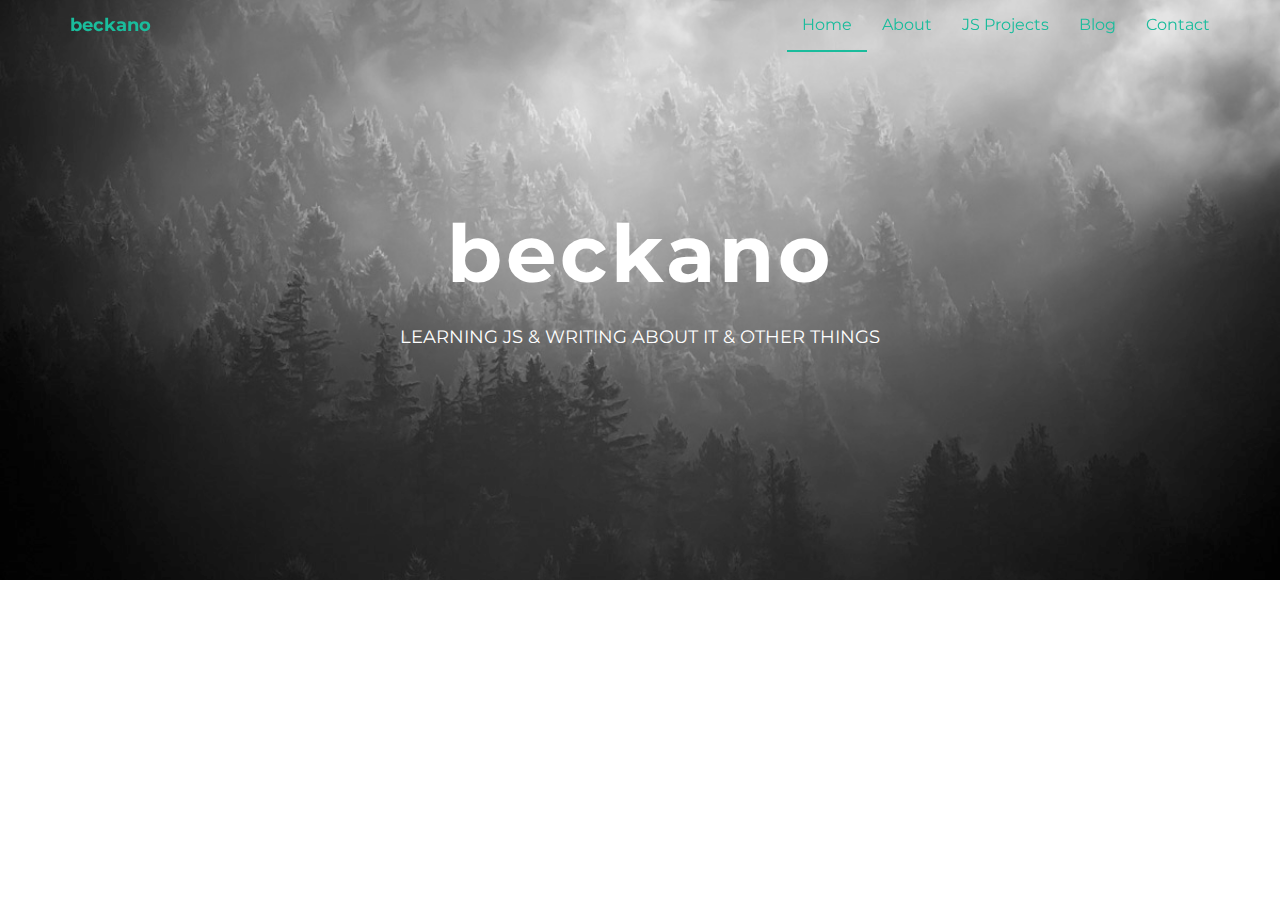
<file: index2.html>
<!DOCTYPE html>
<html lang="en">
  <head>
    <meta charset="utf-8">
    <meta http-equiv="X-UA-Compatible" content="IE=edge">
    <meta name="viewport" content="width=device-width, initial-scale=1">
    <meta name="description" content="">
    <meta name="author" content="">
    <link rel="shortcut icon" href="assets/ico/favicon.ico">

    <title>beckano</title>

    <!-- Bootstrap core CSS -->
    <link href="assets/css/bootstrap.css" rel="stylesheet">

    <!-- Custom styles for this template -->
    <link href="assets/css/style.css" rel="stylesheet">
    <link href="assets/css/font-awesome.min.css" rel="stylesheet">

    <!-- Just for debugging purposes. Don't actually copy this line! -->
    <!--[if lt IE 9]><script src="../../assets/js/ie8-responsive-file-warning.js"></script><![endif]-->

    <!-- HTML5 shim and Respond.js IE8 support of HTML5 elements and media queries -->
    <!--[if lt IE 9]>
      <script src="https://oss.maxcdn.com/libs/html5shiv/3.7.0/html5shiv.js"></script>
      <script src="https://oss.maxcdn.com/libs/respond.js/1.4.2/respond.min.js"></script>
    <![endif]-->
  </head>

  <body>

    <!-- Static navbar -->
    <div class="navbar navbar-default navbar-fixed-top" role="navigation">
      <div class="container">
        <div class="navbar-header">
          <button type="button" class="navbar-toggle" data-toggle="collapse" data-target=".navbar-collapse">
            <span class="sr-only">Toggle navigation</span>
            <span class="icon-bar"></span>
            <span class="icon-bar"></span>
            <span class="icon-bar"></span>
          </button>
          <a class="navbar-brand" href="index.html">beckano</a>
        </div>
        <div class="navbar-collapse collapse">
          <ul class="nav navbar-nav navbar-right">
            <li class="active"><a href="index.html">Home</a></li>
            <li><a href="about.html">About</a></li>
            <li><a href="projects.html">JS Projects</a></li>
            <li><a href="blog.html">Blog</a></li>
            <li><a href="contact.html">Contact</a></li>

          </ul>
        </div><!--/.nav-collapse -->
      </div>
    </div>


	<div id="headerwrap">
	    <div class="container">
			<div class="row">
				<div class="col-lg-6 col-lg-offset-3">
		
					<h1>beckano</h1>
					<h4>LEARNING JS & WRITING ABOUT IT & OTHER THINGS</h4>
				</div>
			</div><! --/row -->
	    </div> <!-- /container -->
	</div><! --/headerwrap -->
	<!-- 
	<section id="works"></section>
	<div class="container">
		<div class="row centered mt mb">
			<h1>My Portfolio</h1>
			
			<div class="col-lg-4 col-md-4 col-sm-4 gallery">
				<a href="work.html"><img src="assets/img/portfolio/folio01.png" class="img-responsive"></a>
			</div>
			<div class="col-lg-4 col-md-4 col-sm-4 gallery">
				<a href="work.html"><img src="assets/img/portfolio/folio02.png" class="img-responsive"></a>
			</div>
			<div class="col-lg-4 col-md-4 col-sm-4 gallery">
				<a href="work.html"><img src="assets/img/portfolio/folio03.png" class="img-responsive"></a>
			</div>
			<div class="col-lg-4 col-md-4 col-sm-4 gallery">
				<a href="work.html"><img src="assets/img/portfolio/folio04.png" class="img-responsive"></a>
			</div>
			<div class="col-lg-4 col-md-4 col-sm-4 gallery">
				<a href="work.html"><img src="assets/img/portfolio/folio05.png" class="img-responsive"></a>
			</div>
			<div class="col-lg-4 col-md-4 col-sm-4 gallery">
				<a href="work.html"><img src="assets/img/portfolio/folio06.png" class="img-responsive"></a>
			</div>
		</div><! --/row -->
	</div><! --/container -->
	 <!-- 
	<div id="social">
		<div class="container">
			<div class="row centered">
				<div class="col-lg-2">
					<a href="#"><i class="fa fa-dribbble"></i></a>
				</div>
				<div class="col-lg-2">
					<a href="#"><i class="fa fa-facebook"></i></a>
				</div>
				<div class="col-lg-2">
					<a href="#"><i class="fa fa-twitter"></i></a>
				</div>
				<div class="col-lg-2">
					<a href="#"><i class="fa fa-linkedin"></i></a>
				</div>
				<div class="col-lg-2">
					<a href="#"><i class="fa fa-instagram"></i></a>
				</div>
				<div class="col-lg-2">
					<a href="#"><i class="fa fa-tumblr"></i></a>
				</div>-->
			
			</div><! --/row -->
		</div><! --/container -->
	</div><! --/social --> 
<!--

	<div id="footerwrap">
		<div class="container">
			<div class="row centered">
				<div class="col-lg-4">
					<p><b>LEARNING JAVASCRIPT & WRITING ABOUT IT & OTHER THINGS</b></p>
				</div>
			
				<div class="col-lg-4">
					<p>Living in brooklyn.</p>
				</div>
				<div class="col-lg-4">
					<p></p>
				</div>
			</div>
		</div>
	</div><! --/footerwrap -->
	


    <!-- Bootstrap core JavaScript
    ================================================== -->
    <!-- Placed at the end of the document so the pages load faster -->
    <script src="https://ajax.googleapis.com/ajax/libs/jquery/1.11.0/jquery.min.js"></script>
    <script src="assets/js/bootstrap.min.js"></script>
  </body>
</html>
</file>
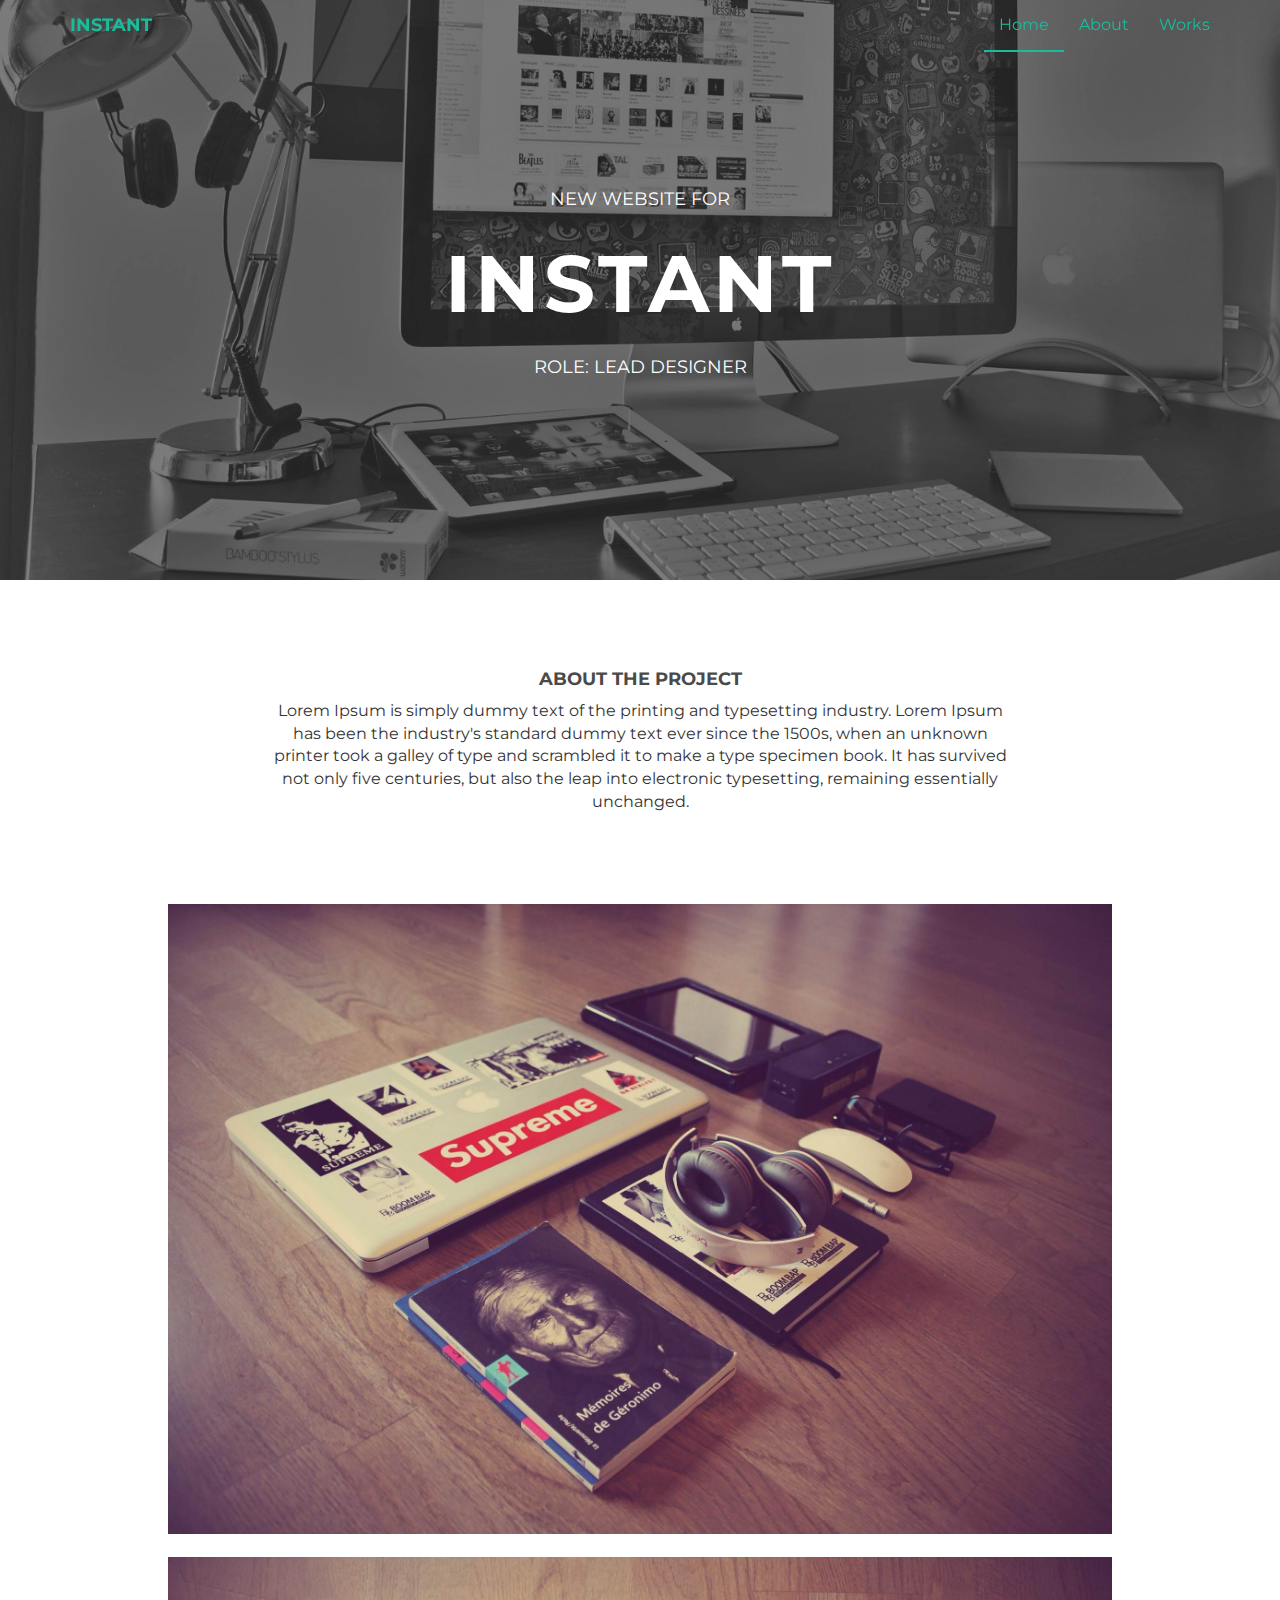
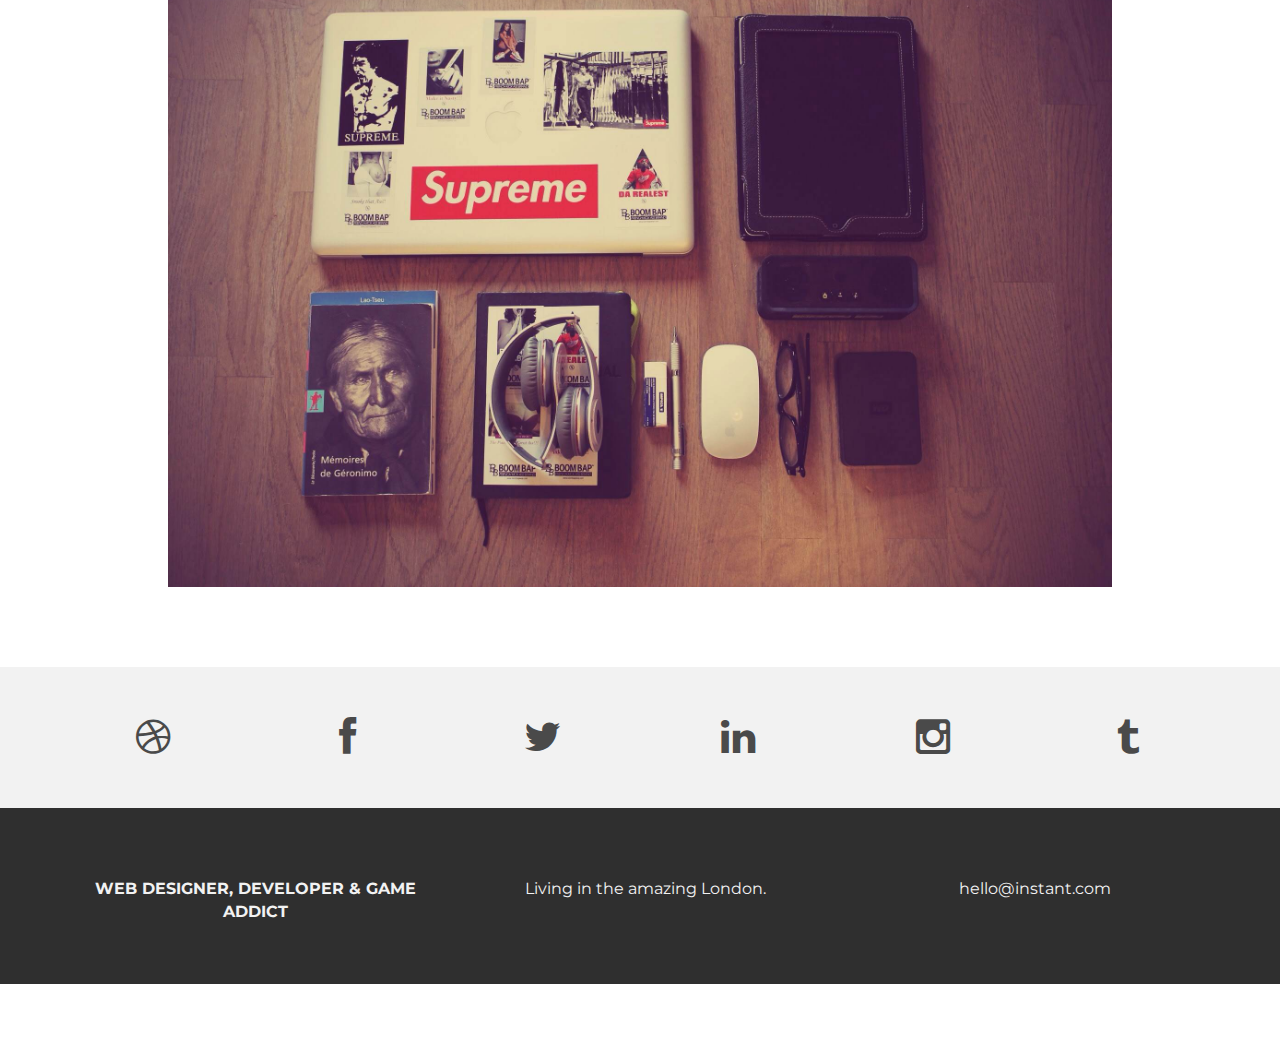
<file: work.html>
<!DOCTYPE html>
<html lang="en">
  <head>
    <meta charset="utf-8">
    <meta http-equiv="X-UA-Compatible" content="IE=edge">
    <meta name="viewport" content="width=device-width, initial-scale=1">
    <meta name="description" content="">
    <meta name="author" content="">
    <link rel="shortcut icon" href="assets/ico/favicon.ico">

    <title>INSTANT - Bootstrap Theme</title>

    <!-- Bootstrap core CSS -->
    <link href="assets/css/bootstrap.css" rel="stylesheet">

    <!-- Custom styles for this template -->
    <link href="assets/css/style.css" rel="stylesheet">
    <link href="assets/css/font-awesome.min.css" rel="stylesheet">

    <!-- Just for debugging purposes. Don't actually copy this line! -->
    <!--[if lt IE 9]><script src="../../assets/js/ie8-responsive-file-warning.js"></script><![endif]-->

    <!-- HTML5 shim and Respond.js IE8 support of HTML5 elements and media queries -->
    <!--[if lt IE 9]>
      <script src="https://oss.maxcdn.com/libs/html5shiv/3.7.0/html5shiv.js"></script>
      <script src="https://oss.maxcdn.com/libs/respond.js/1.4.2/respond.min.js"></script>
    <![endif]-->
  </head>

  <body>

    <!-- Static navbar -->
    <div class="navbar navbar-default navbar-fixed-top" role="navigation">
      <div class="container">
        <div class="navbar-header">
          <button type="button" class="navbar-toggle" data-toggle="collapse" data-target=".navbar-collapse">
            <span class="sr-only">Toggle navigation</span>
            <span class="icon-bar"></span>
            <span class="icon-bar"></span>
            <span class="icon-bar"></span>
          </button>
          <a class="navbar-brand" href="index.html">INSTANT</a>
        </div>
        <div class="navbar-collapse collapse">
          <ul class="nav navbar-nav navbar-right">
            <li class="active"><a href="index.html">Home</a></li>
            <li><a href="about.html">About</a></li>
            <li><a href="#works">Works</a></li>
          </ul>
        </div><!--/.nav-collapse -->
      </div>
    </div>


	<div id="workwrap">
	    <div class="container">
			<div class="row">
				<div class="col-lg-6 col-lg-offset-3">
					<h4>NEW WEBSITE FOR</h4>
					<h1>INSTANT</h1>
					<h4>ROLE: LEAD DESIGNER</h4>
				</div>
			</div><! --/row -->
	    </div> <!-- /container -->
	</div><! --/workwrap -->
	
	<section id="works"></section>
	<div class="container">
		<div class="row centered mt mb">
			<div class="col-lg-8 col-lg-offset-2">
				<h4>ABOUT THE PROJECT</h4>
				<p>Lorem Ipsum is simply dummy text of the printing and typesetting industry. Lorem Ipsum has been the industry's standard dummy text ever since the 1500s, when an unknown printer took a galley of type and scrambled it to make a type specimen book. It has survived not only five centuries, but also the leap into electronic typesetting, remaining essentially unchanged.</p>
			</div>
			<div class="col-lg-10 col-lg-offset-1 mt">
				<img class="img-responsive" src="assets/img/pr01.jpg">
				<br>
				<img class="img-responsive" src="assets/img/pr02.jpg">
			</div>

		</div><! --/row -->
	</div><! --/container -->
	
	<div id="social">
		<div class="container">
			<div class="row centered">
				<div class="col-lg-2">
					<a href="#"><i class="fa fa-dribbble"></i></a>
				</div>
				<div class="col-lg-2">
					<a href="#"><i class="fa fa-facebook"></i></a>
				</div>
				<div class="col-lg-2">
					<a href="#"><i class="fa fa-twitter"></i></a>
				</div>
				<div class="col-lg-2">
					<a href="#"><i class="fa fa-linkedin"></i></a>
				</div>
				<div class="col-lg-2">
					<a href="#"><i class="fa fa-instagram"></i></a>
				</div>
				<div class="col-lg-2">
					<a href="#"><i class="fa fa-tumblr"></i></a>
				</div>
			
			</div><! --/row -->
		</div><! --/container -->
	</div><! --/social -->

	<div id="footerwrap">
		<div class="container">
			<div class="row centered">
				<div class="col-lg-4">
					<p><b>WEB DESIGNER, DEVELOPER & GAME ADDICT</b></p>
				</div>
			
				<div class="col-lg-4">
					<p>Living in the amazing London.</p>
				</div>
				<div class="col-lg-4">
					<p>hello@instant.com</p>
				</div>
			
			</div>
		
		</div>
	</div><! --/footerwrap -->
	


    <!-- Bootstrap core JavaScript
    ================================================== -->
    <!-- Placed at the end of the document so the pages load faster -->
    <script src="https://ajax.googleapis.com/ajax/libs/jquery/1.11.0/jquery.min.js"></script>
    <script src="assets/js/bootstrap.min.js"></script>
  </body>
</html>
</file>
<file: assets/css/style.css>
/*
 * Author: Carlos Alvarez
 * URL: http://Alvarez.is
 *
 * Project Name: NYC Design
 * Version: 1.0
 * Date: 04-20-2014
 * URL: 
 */


/* ==========================================================================
   Base Styles, Bootstrap Modifications & Fonts Import
   ========================================================================== */

@import url(http://fonts.googleapis.com/css?family=Montserrat:400,700);


::-moz-selection {
    background: #f2c2c9;
    color: #a4003a;
    text-shadow: none;
}

::selection {
    background: #16a085;
    color: #a4003a;
    text-shadow: none;
}

/*
 * A better looking default horizontal rule
 */

 hr {
    display: block;
    height: 1px;
    border: 0;
    border-top: 1px solid #ccc;
    margin: 1em 0;
    padding: 0;
}

.centered {
	text-align: center
}

.mt {
	margin-top: 80px;
}

.mb {
	margin-bottom: 80px;
}

/* ==========================================================================
   General styles
   ========================================================================== */


body {
    font-family: 'Montserrat', sans-serif;
    font-weight: 400;
    font-size: 16px;

    -webkit-font-smoothing: antialiased;
    -webkit-overflow-scrolling: touch;
}

h1, h2, h3, h4, h5, h6 {
	font-weight: 700;
    color: #4a4a4a;
}


.navbar-brand {
	font-weight: 700;
}

.navbar-default .navbar-brand {
	color: #1abc9c;
}

.navbar-default {
	background-color: transparent;
	border-color: transparent;
}

.navbar-default .navbar-nav > .active > a, .navbar-default .navbar-nav > .active > a:hover, .navbar-default .navbar-nav > .active > a:focus {
	color: #1abc9c;
	background-color: transparent;
	border-bottom: 2px solid #1abc9c
}

.navbar-default .navbar-nav > li > a {
	color: #1abc9c;
}

/* ==========================================================================
   Wrap Sections
   ========================================================================== */

#headerwrap {
	background: url(../img/back.jpg) no-repeat center top;
	margin-top: -70px;
	padding-top: 250px;
	text-align:center;
	background-attachment: relative;
	background-position: center center;
	min-height: 650px;
	width: 100%;
	
    -webkit-background-size: 100%;
    -moz-background-size: 100%;
    -o-background-size: 100%;
    background-size: 100%;

    -webkit-background-size: cover;
    -moz-background-size: cover;
    -o-background-size: cover;
    background-size: cover;
}

#headerwrap h1 {
	color:#ffffff;
	padding-top: 10px;
	padding-bottom: 20px;
	letter-spacing: 4px;
	font-size: 80px;
	font-weight: bold;
}

#headerwrap h4 {
	font-weight: 400;
	color: #ffffff
}

#social {
	padding-top: 50px;
	padding-bottom: 50px;
	background-color: #f2f2f2;
}

#social i {
	font-size: 40px;
	color: #4a4a4a
}

#social i:hover {
	color: #1abc9c
}

#footerwrap {
	padding-top: 70px;
	padding-bottom: 50px;
	background-color: #2f2f2f;
}

#footerwrap p {
	color: #f2f2f2;
	margin-left: 10px;
}

#workwrap {	
	background: url(../img/work.jpg) no-repeat center top;
	margin-top: -70px;
	padding-top: 250px;
	text-align:center;
	background-attachment: relative;
	background-position: center center;
	min-height: 650px;
	width: 100%;
	
    -webkit-background-size: 100%;
    -moz-background-size: 100%;
    -o-background-size: 100%;
    background-size: 100%;

    -webkit-background-size: cover;
    -moz-background-size: cover;
    -o-background-size: cover;
    background-size: cover;
}

#workwrap h1 {
	color:#ffffff;
	padding-top: 10px;
	padding-bottom: 20px;
	letter-spacing: 4px;
	font-size: 80px;
	font-weight: bold;
}

#workwrap h4 {
	font-weight: 400;
	color: #ffffff
}

#aboutwrap {	
	background: url(../img/about.jpg) no-repeat center top;
	margin-top: -70px;
	padding-top: 250px;
	text-align:center;
	background-attachment: relative;
	background-position: center center;
	min-height: 550px;
	width: 100%;
	
    -webkit-background-size: 100%;
    -moz-background-size: 100%;
    -o-background-size: 100%;
    background-size: 100%;

    -webkit-background-size: cover;
    -moz-background-size: cover;
    -o-background-size: cover;
    background-size: cover;
}




/* Gallery */
.gallery {
	margin-top: 30px;
}

.gallery img:hover {
	opacity: 0.4;
}
</file>
